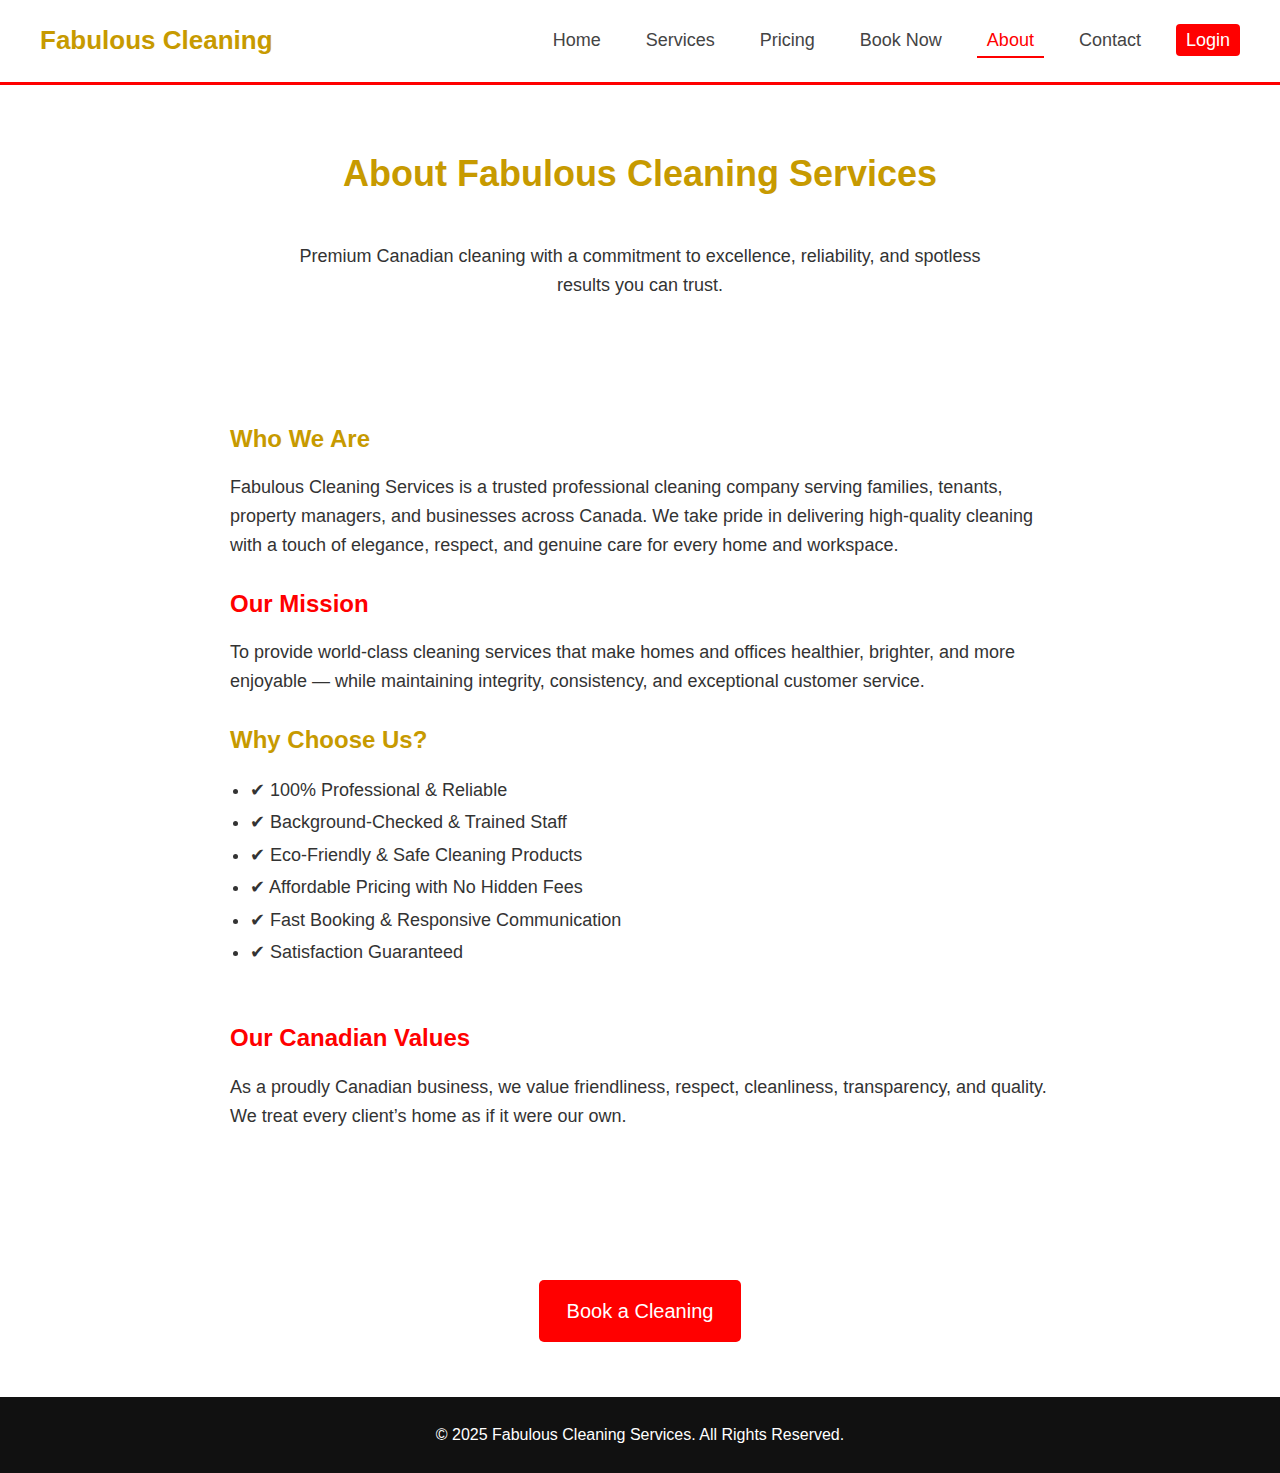
<file: about.html>
<!DOCTYPE html>
<html lang="en">
<head>
    <meta charset="UTF-8">
    <meta name="viewport" content="width=device-width, initial-scale=1.0">
    <title>About Us | Fabulous Cleaning Services</title>

    <link rel="stylesheet" href="css/style.css">
</head>

<body>

    <!-- NAVBAR -->
    <nav class="navbar">
        <div class="logo">Fabulous Cleaning</div>
        <ul>
            <li><a href="index.html">Home</a></li>
            <li><a href="services.html">Services</a></li>
            <li><a href="pricing.html">Pricing</a></li>
            <li><a href="booking.html">Book Now</a></li>
            <li><a class="active" href="about.html">About</a></li>
            <li><a href="contact.html">Contact</a></li>
            <li><a href="login.html" class="login-btn">Login</a></li>
        </ul>
    </nav>

    <!-- ABOUT HEADER -->
    <header class="section">
        <h1 class="section-title">About Fabulous Cleaning Services</h1>
        <p style="max-width:700px;margin:auto;font-size:18px;">
            Premium Canadian cleaning with a commitment to excellence, reliability, 
            and spotless results you can trust.
        </p>
    </header>

    <!-- ABOUT CONTENT -->
    <section class="section" style="max-width:900px;margin:auto;text-align:left;">

        <h2 style="color:#c79a00;margin-bottom:15px;">Who We Are</h2>
        <p style="font-size:18px;margin-bottom:25px;">
            Fabulous Cleaning Services is a trusted professional cleaning company 
            serving families, tenants, property managers, and businesses across Canada. 
            We take pride in delivering high-quality cleaning with a touch of elegance, 
            respect, and genuine care for every home and workspace.
        </p>

        <h2 style="color:red;margin-bottom:15px;">Our Mission</h2>
        <p style="font-size:18px;margin-bottom:25px;">
            To provide world-class cleaning services that make homes and offices healthier, 
            brighter, and more enjoyable — while maintaining integrity, consistency, 
            and exceptional customer service.
        </p>

        <h2 style="color:#c79a00;margin-bottom:15px;">Why Choose Us?</h2>

        <ul style="margin-left:20px;font-size:18px;line-height:1.8;">
            <li>✔ 100% Professional & Reliable</li>
            <li>✔ Background-Checked & Trained Staff</li>
            <li>✔ Eco-Friendly & Safe Cleaning Products</li>
            <li>✔ Affordable Pricing with No Hidden Fees</li>
            <li>✔ Fast Booking & Responsive Communication</li>
            <li>✔ Satisfaction Guaranteed</li>
        </ul>

        <br><br>

        <h2 style="color:red;margin-bottom:15px;">Our Canadian Values</h2>
        <p style="font-size:18px;margin-bottom:25px;">
            As a proudly Canadian business, we value friendliness, 
            respect, cleanliness, transparency, and quality.  
            We treat every client’s home as if it were our own.
        </p>

    </section>

    <div style="text-align:center;margin:50px 0;">
        <a href="booking.html" class="btn">Book a Cleaning</a>
    </div>

    <!-- FOOTER -->
    <footer>
        <p>© 2025 Fabulous Cleaning Services. All Rights Reserved.</p>
    </footer>

</body>
</html>
</file>
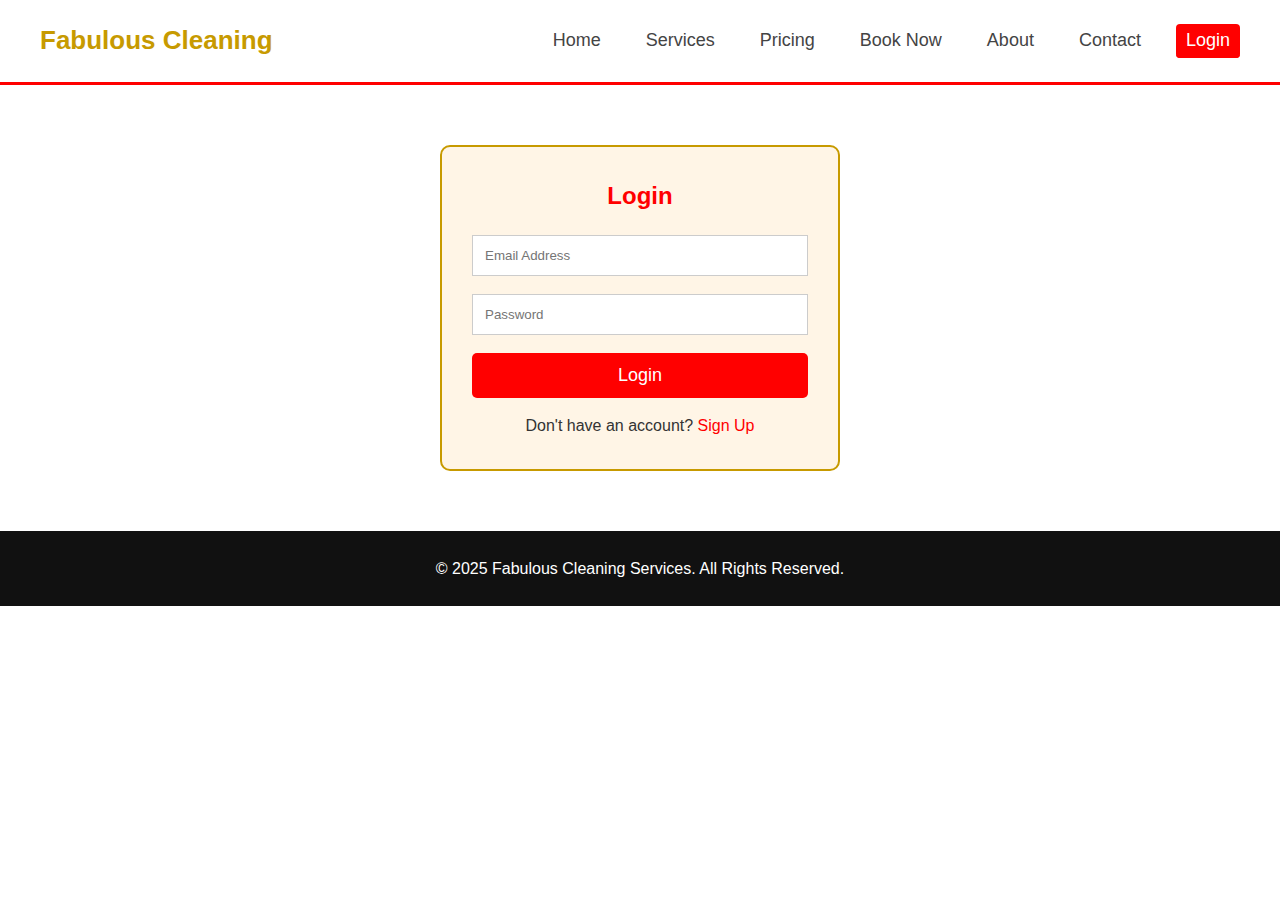
<file: login.html>
<!DOCTYPE html>
<html lang="en">
<head>
    <meta charset="UTF-8">
    <meta name="viewport" content="width=device-width, initial-scale=1.0">
    <title>Login | Fabulous Cleaning Services</title>

    <link rel="stylesheet" href="css/style.css">

    <style>
        /*styling */
        .auth-container {
            max-width: 400px;
            margin: 60px auto;
            padding: 30px;
            background: #fff5e6;
            border: 2px solid #c79a00;
            border-radius: 10px;
        }
        .auth-container h2 {
            text-align: center;
            color: red;
            margin-bottom: 20px;
        }
        .auth-container input {
            width: 100%;
            padding: 12px;
            margin-bottom: 18px;
            border: 1px solid #ccc;
        }
        .auth-container button {
            width: 100%;
            padding: 12px;
            background: red;
            color: white;
            border: none;
            font-size: 18px;
            border-radius: 5px;
        }
        .auth-container button:hover {
            background: #900;
        }
        .auth-container p {
            text-align: center;
            margin-top: 15px;
        }
        .auth-container a {
            color: red;
            text-decoration: none;
        }
    </style>
</head>

<body>

    <!-- Navbar -->
    <nav class="navbar">
        <div class="logo">Fabulous Cleaning</div>
        <ul>
            <li><a href="index.html">Home</a></li>
            <li><a href="services.html">Services</a></li>
            <li><a href="pricing.html">Pricing</a></li>
            <li><a href="booking.html">Book Now</a></li>
            <li><a href="about.html">About</a></li>
            <li><a href="contact.html">Contact</a></li>
            <li><a class="active login-btn" href="login.html">Login</a></li>
        </ul>
    </nav>

    <!-- Login -->
     
    <div class="auth-container">
        <h2>Login</h2>

        <form action="php/login.php" method="POST">
            <input type="email" name="email" placeholder="Email Address" required>

            <input type="password" name="password" placeholder="Password" required>

            <button type="submit">Login</button>
        </form>

        <p>Don't have an account? <a href="signup.html">Sign Up</a></p>
    </div>

    

    <!-- Footer -->
    <footer>
        <p>© 2025 Fabulous Cleaning Services. All Rights Reserved.</p>
    </footer>

</body>
</html>
</file>
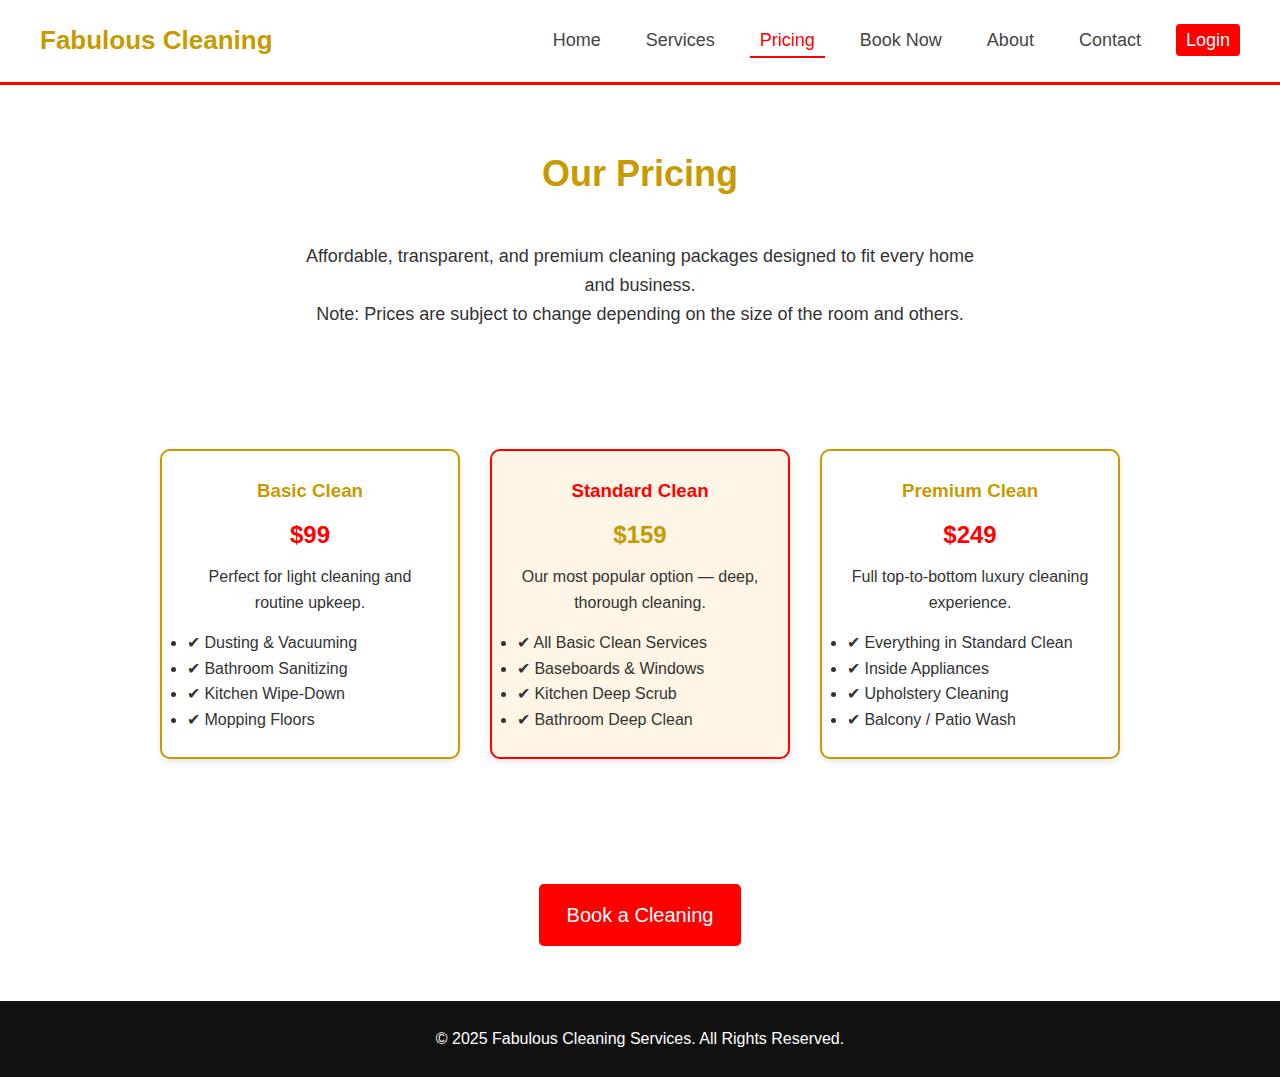
<file: pricing.html>
<!DOCTYPE html>
<html lang="en">
<head>
    <meta charset="UTF-8">
    <meta name="viewport" content="width=device-width, initial-scale=1.0">
    <title>Pricing | Fabulous Cleaning Services</title>

    <link rel="stylesheet" href="css/style.css">
</head>

<body>

    <!-- navbar -->
    <nav class="navbar">
        <div class="logo">Fabulous Cleaning</div>
        <ul>
            <li><a href="index.html">Home</a></li>
            <li><a href="services.html">Services</a></li>
            <li><a class="active" href="pricing.html">Pricing</a></li>
            <li><a href="booking.html">Book Now</a></li>
            <li><a href="about.html">About</a></li>
            <li><a href="contact.html">Contact</a></li>
            <li><a href="login.html" class="login-btn">Login</a></li>
        </ul>
    </nav>

    <!-- pricing header -->
    <header class="section">
        <h1 class="section-title">Our Pricing</h1>
        <p style="max-width:700px;margin:auto;font-size:18px;">
            Affordable, transparent, and premium cleaning packages designed to fit every home and business. <br> Note: Prices are subject to change depending on the size of the room and others.
        </p>
    </header>

    <!-- pricing table -->
    <section class="section">
        <div class="service-grid">

            <!--basic plan -->
            <div class="service-card" style="background:white;border:2px solid #c79a00;">
                <h3 style="color:#c79a00;">Basic Clean</h3>
                <h2 style="color:red;margin:10px 0;">$99</h2>
                <p>Perfect for light cleaning and routine upkeep.</p>
                <ul style="text-align:left;margin-top:15px;">
                    <li>✔ Dusting & Vacuuming</li>
                    <li>✔ Bathroom Sanitizing</li>
                    <li>✔ Kitchen Wipe-Down</li>
                    <li>✔ Mopping Floors</li>
                </ul>
            </div>

            <!-- standard plan -->
            <div class="service-card" style="background:#fff5e6;border:2px solid red;">
                <h3 style="color:red;">Standard Clean</h3>
                <h2 style="color:#c79a00;margin:10px 0;">$159</h2>
                <p>Our most popular option — deep, thorough cleaning.</p>
                <ul style="text-align:left;margin-top:15px;">
                    <li>✔ All Basic Clean Services</li>
                    <li>✔ Baseboards & Windows</li>
                    <li>✔ Kitchen Deep Scrub</li>
                    <li>✔ Bathroom Deep Clean</li>
                </ul>
            </div>

            <!-- premium plan -->
            <div class="service-card" style="background:white;border:2px solid #c79a00;">
                <h3 style="color:#c79a00;">Premium Clean</h3>
                <h2 style="color:red;margin:10px 0;">$249</h2>
                <p>Full top-to-bottom luxury cleaning experience.</p>
                <ul style="text-align:left;margin-top:15px;">
                    <li>✔ Everything in Standard Clean</li>
                    <li>✔ Inside Appliances</li>
                    <li>✔ Upholstery Cleaning</li>
                    <li>✔ Balcony / Patio Wash</li>
                </ul>
            </div>

        </div>
    </section>

    <div style="text-align:center;margin:50px 0;">
        <a href="booking.html" class="btn">Book a Cleaning</a>
    </div>

    <!-- footer -->
    <footer>
        <p>© 2025 Fabulous Cleaning Services. All Rights Reserved.</p>
    </footer>

</body>
</html>
</file>
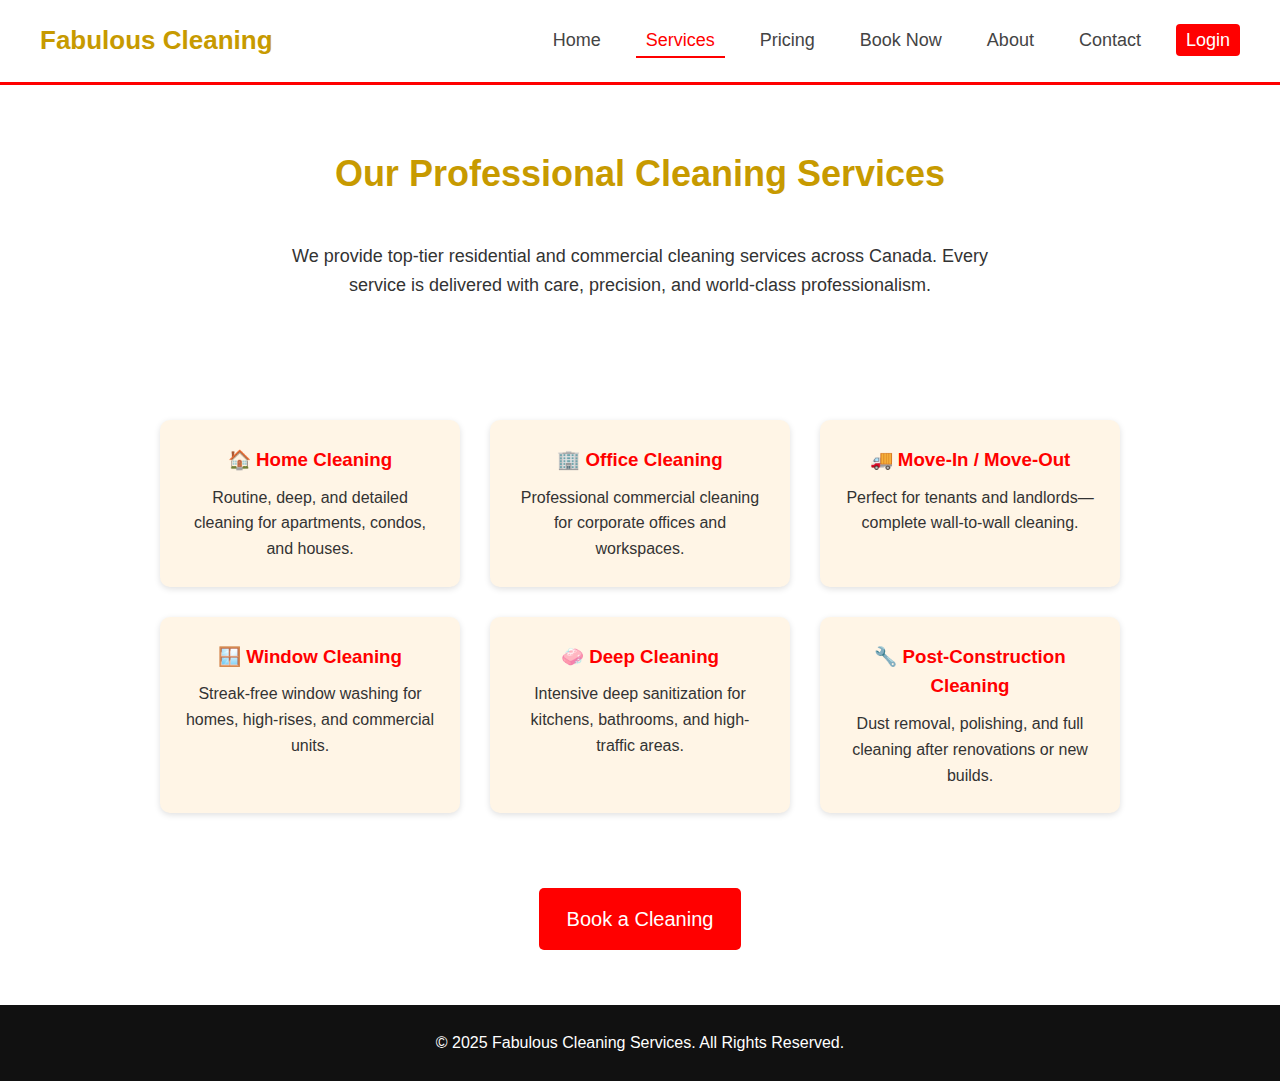
<file: services.html>
<!DOCTYPE html>
<html lang="en">
<head>
    <meta charset="UTF-8">
    <meta name="viewport" content="width=device-width, initial-scale=1.0">
    <title>Our Services | Fabulous Cleaning Services</title>

    <link rel="stylesheet" href="css/style.css">
</head>

<body>

    <!-- this is navigation bar -->
    <nav class="navbar">
        <div class="logo">Fabulous Cleaning</div>
        <ul>
            <li><a href="index.html">Home</a></li>
            <li><a class="active" href="services.html">Services</a></li>
            <li><a href="pricing.html">Pricing</a></li>
            <li><a href="booking.html">Book Now</a></li>
            <li><a href="about.html">About</a></li>
            <li><a href="contact.html">Contact</a></li>
            <li><a href="login.html" class="login-btn">Login</a></li>
        </ul>
    </nav>

    <!-- this is navigation bar -->
    <header class="section">
        <h1 class="section-title">Our Professional Cleaning Services</h1>
        <p style="max-width:700px;margin:auto;font-size:18px;">
            We provide top-tier residential and commercial cleaning services across Canada.
            Every service is delivered with care, precision, and world-class professionalism.
        </p>
    </header>

    <!-- service list -->
    <section class="section">
        <div class="service-grid">

            <!-- Service 1 -->
            <div class="service-card">
                <h3>🏠 Home Cleaning</h3>
                <p>Routine, deep, and detailed cleaning for apartments, condos, and houses.</p>
            </div>

            <!-- Service 2 -->
            <div class="service-card">
                <h3>🏢 Office Cleaning</h3>
                <p>Professional commercial cleaning for corporate offices and workspaces.</p>
            </div>

            <!-- Service 3 -->
            <div class="service-card">
                <h3>🚚 Move-In / Move-Out</h3>
                <p>Perfect for tenants and landlords—complete wall-to-wall cleaning.</p>
            </div>

            <!-- Service 4 -->
            <div class="service-card">
                <h3>🪟 Window Cleaning</h3>
                <p>Streak-free window washing for homes, high-rises, and commercial units.</p>
            </div>

            <!-- Service 5 -->
            <div class="service-card">
                <h3>🧼 Deep Cleaning</h3>
                <p>Intensive deep sanitization for kitchens, bathrooms, and high-traffic areas.</p>
            </div>

            <!-- Service 6 -->
            <div class="service-card">
                <h3>🔧 Post-Construction Cleaning</h3>
                <p>Dust removal, polishing, and full cleaning after renovations or new builds.</p>
            </div>

        </div>
    </section>

    <div style="text-align:center;margin-bottom:50px;">
        <a href="booking.html" class="btn">Book a Cleaning</a>
    </div>

    <!-- footer -->
    <footer>
        <p>© 2025 Fabulous Cleaning Services. All Rights Reserved.</p>
    </footer>

</body>
</html>
</file>
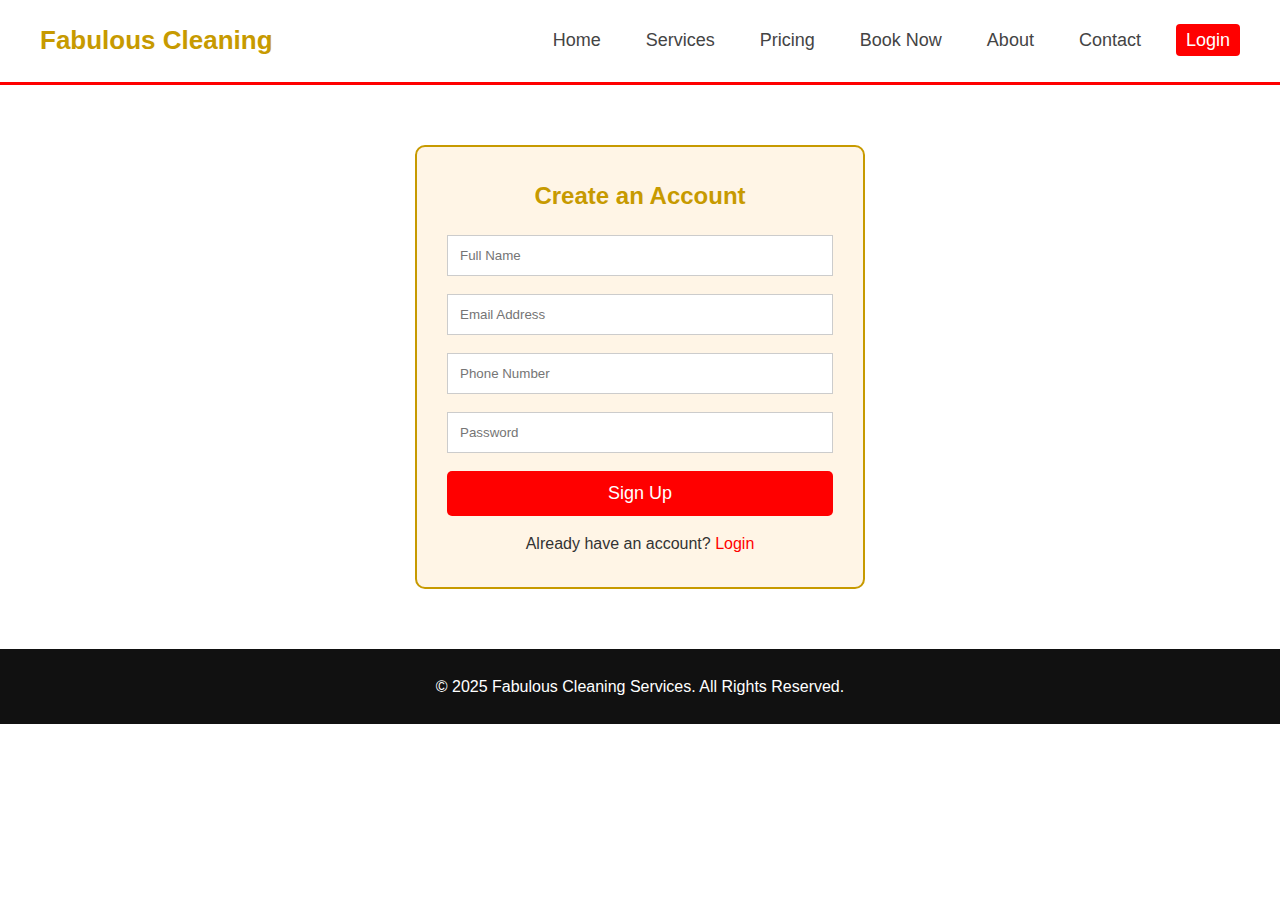
<file: signup.html>
<!DOCTYPE html>
<html lang="en">
<head>
    <meta charset="UTF-8">
    <meta name="viewport" content="width=device-width, initial-scale=1.0">
    <title>Sign Up | Fabulous Cleaning Services</title>

    <link rel="stylesheet" href="css/style.css">

    <style>
        .auth-container {
            max-width: 450px;
            margin: 60px auto;
            padding: 30px;
            background: #fff5e6;
            border: 2px solid #c79a00;
            border-radius: 10px;
        }
        .auth-container h2 {
            text-align: center;
            color: #c79a00;
            margin-bottom: 20px;
        }
        .auth-container input {
            width: 100%;
            padding: 12px;
            margin-bottom: 18px;
            border: 1px solid #ccc;
        }
        .auth-container button {
            width: 100%;
            padding: 12px;
            background: red;
            color: white;
            font-size: 18px;
            border: none;
            border-radius: 5px;
        }
        .auth-container button:hover {
            background: #900;
        }
        .auth-container p {
            text-align: center;
            margin-top: 15px;
        }
        .auth-container a {
            color: red;
            text-decoration: none;
        }
    </style>

</head>

<body>

    <!-- navbar -->
    <nav class="navbar">
        <div class="logo">Fabulous Cleaning</div>
        <ul>
            <li><a href="index.html">Home</a></li>
            <li><a href="services.html">Services</a></li>
            <li><a href="pricing.html">Pricing</a></li>
            <li><a href="booking.html">Book Now</a></li>
            <li><a href="about.html">About</a></li>
            <li><a href="contact.html">Contact</a></li>
            <li><a href="login.html" class="login-btn">Login</a></li>
        </ul>
    </nav>

    <!-- sign up -->
    <div class="auth-container">
        <h2>Create an Account</h2>

        <form action="php/signup.php" method="POST">

            <input type="text" name="fullname" placeholder="Full Name" required>

            <input type="email" name="email" placeholder="Email Address" required>

            <input type="text" name="phone" placeholder="Phone Number" required>

            <input type="password" name="password" placeholder="Password" required>

            <button type="submit">Sign Up</button>
        </form>

        <p>Already have an account? <a href="login.html">Login</a></p>
    </div>

    <!-- footer -->
    <footer>
        <p>© 2025 Fabulous Cleaning Services. All Rights Reserved.</p>
    </footer>

</body>
</html>
</file>
<file: css/style.css>
* {
    margin: 0;
    padding: 0;
    box-sizing: border-box;
    font-family: "Arial", sans-serif;
}

body {
    background: #ffffff;
    color: #333;
    line-height: 1.6;
}

/* navbar */
.navbar {
    width: 100%;
    background: white;
    padding: 20px 40px;
    display: flex;
    justify-content: space-between;
    align-items: center;
    border-bottom: 3px solid red;
    position: sticky;
    top: 0;
    z-index: 999;
}

.navbar .logo {
    font-size: 26px;
    font-weight: bold;
    color: #c79a00; 
}

.navbar ul {
    list-style: none;
    display: flex;
    gap: 25px;
}

.navbar ul li a {
    text-decoration: none;
    font-size: 18px;
    color: #444;
    padding: 6px 10px;
    transition: 0.3s;
}

.navbar ul li a:hover,
.navbar ul li a.active {
    color: red;
    border-bottom: 2px solid red;
}

.login-btn {
    background: red;
    color: white !important;
    padding: 8px 14px;
    border-radius: 4px;
}

.login-btn:hover {
    background: #900;
}

/* hero section */
.hero {
    background: url('../images/clean-bg.jpg') no-repeat center center/cover;
    min-height: 75vh;
    display: flex;
    align-items: center;
    justify-content: center;
    padding: 40px;
    text-align: center;
    margin-top: 0%;
}

.hero-text h1 {
    font-size: 50px;
    color: #c79a00; 
    text-shadow: 1px 1px 2px #00000040;
}

.hero-text p {
    font-size: 22px;
    margin: 15px 0;
    color: #222;
}

.btn {
    display: inline-block;
    padding: 15px 28px;
    background: red;
    color: white;
    font-size: 20px;
    border-radius: 5px;
    text-decoration: none;
    margin-top: 15px;
    margin-bottom: 5px;
    transition: 0.3s ease;
}

.btn:hover {
    background: #900;
}

/* section*/
.section {
    padding: 60px 40px;
    text-align: center;
}

.section-title {
    font-size: 36px;
    margin-bottom: 40px;
    color: #c79a00; 
    font-weight: bold;
}

/* service grid*/
.service-grid {
    display: flex;
    gap: 30px;
    justify-content: center;
    flex-wrap: wrap;
}

.service-card {
    width: 300px;
    background: #fff5e6; 
    padding: 25px;
    border-radius: 10px;
    box-shadow: 0 2px 6px #00000020;
    transition: 0.3s;
}

.service-card h3 {
    color: red;
    margin-bottom: 10px;
}

.service-card p {
    color: #333;
}

.service-card:hover {
    transform: translateY(-8px);
}

/* footer */
footer {
    text-align: center;
    padding: 25px;
    background: #111;
    color: #fff;
    margin-top: 40px;
    font-size: 16px;
}

/* responsiveness */
@media (max-width: 768px) {
    .navbar {
        flex-direction: column;
        gap: 15px;
    }

    .hero-text h1 {
        font-size: 34px;
    }

    .service-grid {
        flex-direction: column;
    }
}
</file>
